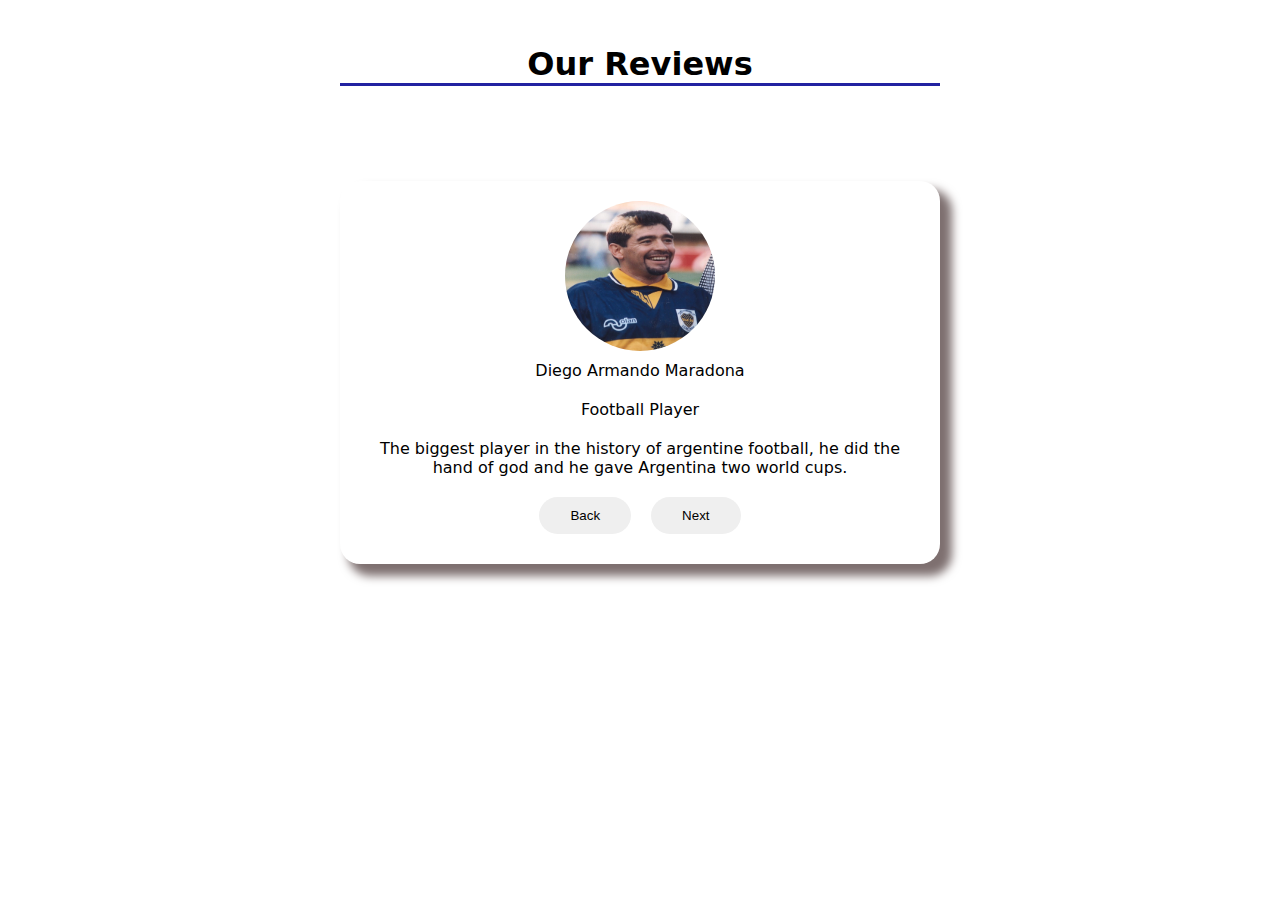
<file: carrousel/index.html>
<!DOCTYPE html>
<html lang="en">
  <head>
    <meta charset="UTF-8" />
    <meta http-equiv="X-UA-Compatible" content="IE=edge" />
    <meta name="viewport" content="width=device-width, initial-scale=1.0" />
    <link rel="stylesheet" href="style.css" />
    <title>Carrousel</title>
  </head>
  <body>
    <article>
      <h1>Our Reviews</h1>
      <div class="line"></div>

      <div id="mainContainer">

      </div>
    </article>
    <script src="main.js"></script>
  </body>
</html>
</file>
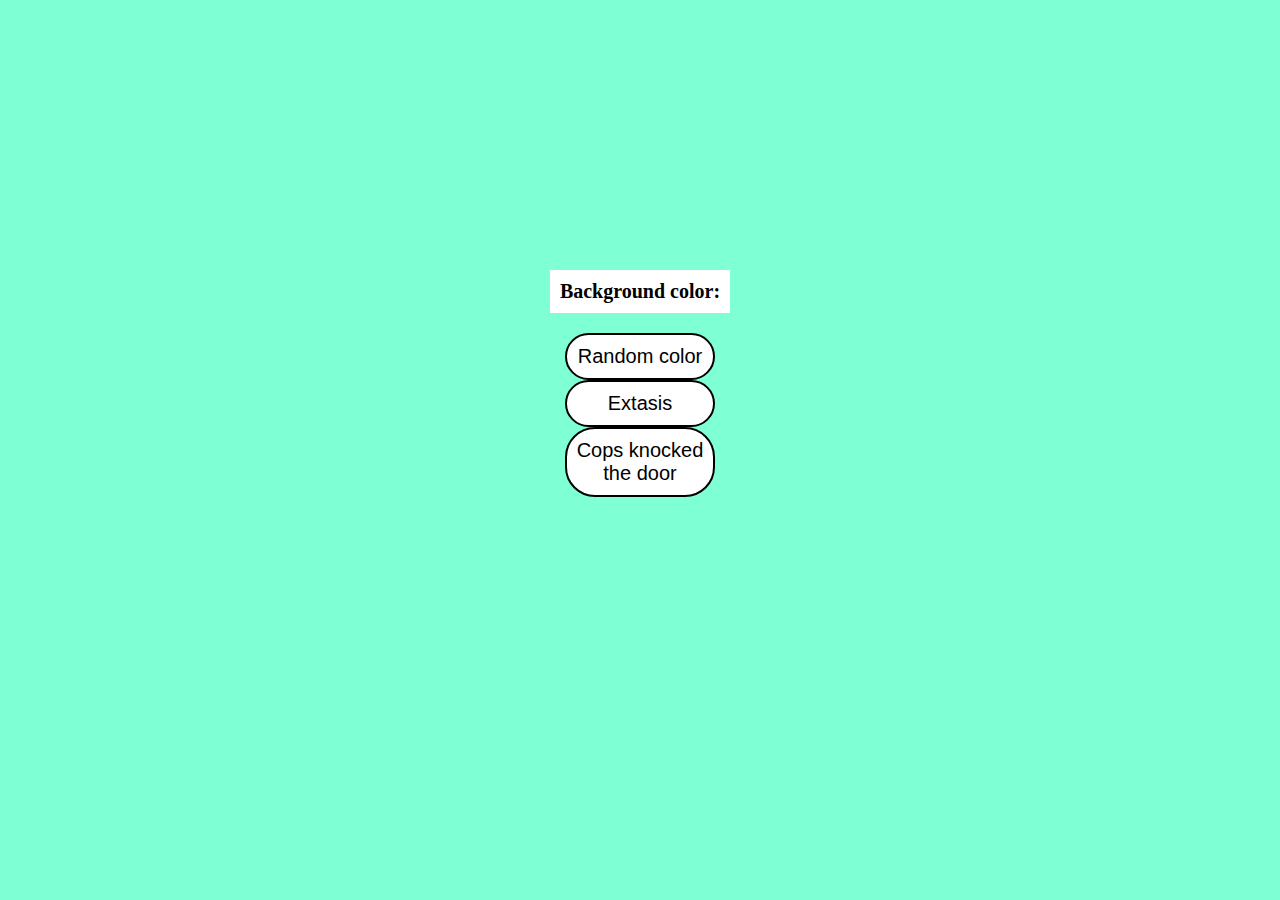
<file: colorFlipper/index.html>
<!DOCTYPE html>
<html lang="en">
<head>
    <meta charset="UTF-8">
    <meta http-equiv="X-UA-Compatible" content="IE=edge">
    <meta name="viewport" content="width=device-width, initial-scale=1.0">
    <link rel="stylesheet" href="style.css">
    <title>Color flipper</title>
</head>
<body id="body">

    <h1>Background color: <i id="italic"></i></h1>
    <button id="buttonRand">Random color</button>
    <button id="buttonParty">Extasis</button>
    <button id="buttonCops">Cops knocked the door</button>

    <script src="main.js"></script>
</body>
</html>
</file>
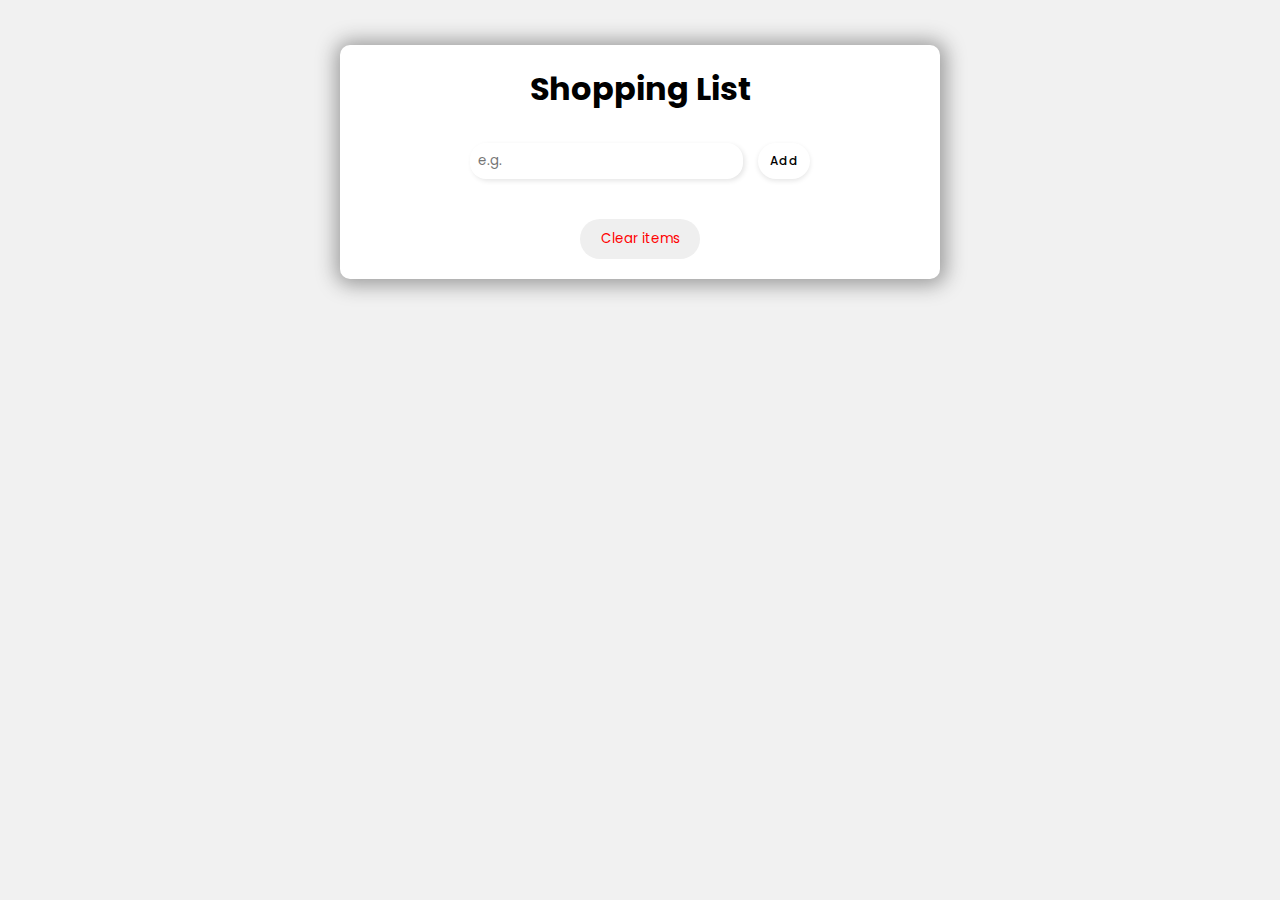
<file: groceryBud/index.html>
<!DOCTYPE html>
<html lang="en">
<head>
    <meta charset="UTF-8">
    <meta http-equiv="X-UA-Compatible" content="IE=edge">
    <meta name="viewport" content="width=device-width, initial-scale=1.0">
    <link rel="stylesheet" href="style.css">
    <title>Shopping list</title>
</head>
<body>
    
    <div class="mainContainer">
        <div class="titleContainer">
        <h1>Shopping List</h1>
    </div>
        <form action="">
            <input placeholder="e.g." id="input" type="text">
            <button id="addBtn" type="submit">Add</button>
        </form>
        <div class="itemsContainer">

        </div>
        <div class="clearContainer">
        <button id="clearBtn">Clear items</button>
    </div>
    </div>

    <script src="main.js"></script>
</body>
</html>
</file>
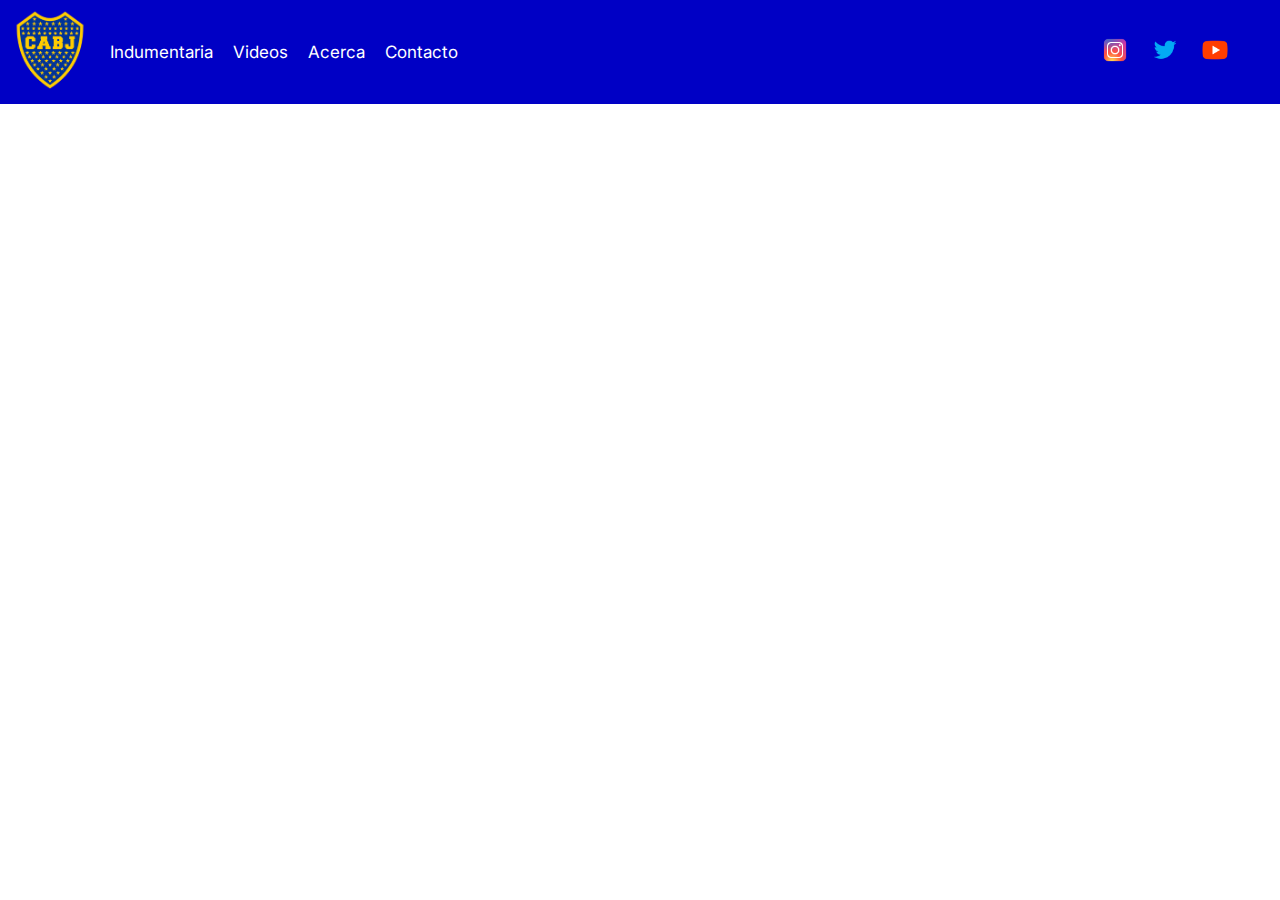
<file: navBar/index.html>
<!DOCTYPE html>
<html lang="en">
<head>
    <meta charset="UTF-8">
    <meta http-equiv="X-UA-Compatible" content="IE=edge">
    <meta name="viewport" content="width=device-width, initial-scale=1.0">
    <link rel="stylesheet" href="style.css">
    <title>Responsive navBar</title>
</head>
<body>
    
    <header>
        <a href=""><img src="logo.png" alt=""></a>
        <nav class="show">
            <a href="">Indumentaria</a>
            <a href="">Videos</a>
            <a href="">Acerca</a>
            <a href="">Contacto</a>
            <div class="social">
                <a href=""><img src="[data-uri]"></a>
                <a href=""><img src="[data-uri]"></a>
                <a href=""><img src="[data-uri]"></a>
            </div>
        </nav>
        <div class="barsContainer">
        <img id="menuBtn" class="bars" src="[data-uri]">
    </div>
    </header>

    <script src="main.js"></script>
</body>
</html>
</file>
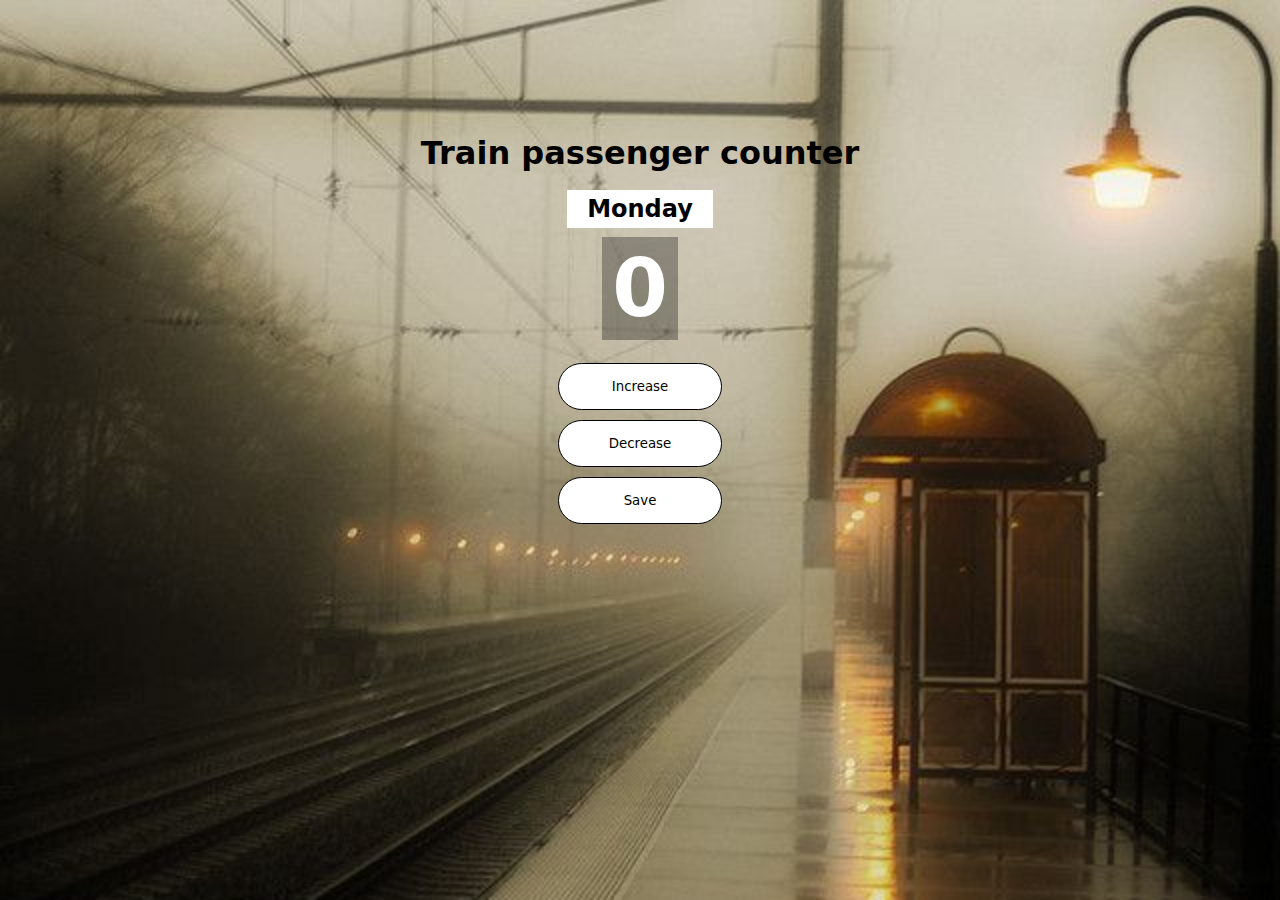
<file: passengerCounter/index.html>
<!DOCTYPE html>
<html lang="en">
<head>
    <meta charset="UTF-8">
    <meta http-equiv="X-UA-Compatible" content="IE=edge">
    <meta name="viewport" content="width=device-width, initial-scale=1.0">  
    <link rel="stylesheet" href="style.css">
    <title>Train passenger counter</title>
</head>
<body id="body">
    
    <h1 class="title">Train passenger counter</h1>
    <h2 id="day"></h2>

    <h3 id="counter"></h3>
    
    <div class="buttonContainer">
    <button onclick="increaseCount()" id="increase">Increase</button>
    <button onclick="decreaseCount()" id="decrease">Decrease</button>
    <button onclick="saveCount()" id="save">Save</button>
    </div>

    <div id="savingContainer">

    </div>

   <script src="main.js"></script> 
</body>
</html>
</file>
<file: carrousel/style.css>
* {
    padding: 0;
    margin: 0;
    box-sizing: border-box;
}

body {
    display: flex;
    align-items: center;
    justify-content: center;
    font-family:system-ui, -apple-system, BlinkMacSystemFont, 'Segoe UI', Roboto, Oxygen, Ubuntu, Cantarell, 'Open Sans', 'Helvetica Neue', sans-serif
}

article {
    display: flex;
    align-items: center;
    justify-content: center;
    flex-direction: column;
}
h1 {
    margin-top: 5vh;
}
.line {
    width: 60%;
    background-color: rgb(34, 34, 161);
    height: 3px;
    margin-bottom: 50px;
}
#mainContainer {
    margin-top: 5vh;
    display: flex;
    align-items: center;
    justify-content: center;
    flex-direction: column;
    text-align: center;
    width: 60%;
    padding: 20px;
    border-radius: 20px;
    box-shadow: 10px 10px 10px 2px rgb(126, 112, 112);
}
img {
    width: 150px;
    height: 150px;
    border-radius: 80%;
}

p {
    margin: 10px;
}
.buttonContainer {
    display: flex;
    flex-direction: row;
}
button {
    margin: 10px;
    padding: 10px 30px;
    border-radius: 30px;
    border: solid transparent 1px;
}
button:hover {
    box-shadow: 2px 0px 10px rgba(59, 59, 59, 0.528);
    transition: .2s;
}
</file>
<file: colorFlipper/style.css>
* {
  margin: 0;
  padding: 0;
  box-sizing: border-box;
}

body {
  display: flex;
  justify-content: center;
  align-items: center;
  flex-direction: column;
  margin-top: 30vh;
  background-color: aquamarine;
}

h1 {
  background-color: white;
  margin-bottom: 20px;
  padding: 10px;
  font-size: 20px;
}


button {
  width: 150px;
  padding: 10px 0;
  border-radius: 30px;
  border: solid 2px;
  font-size: 20px;
  background-color: white;
}
</file>
<file: groceryBud/style.css>
@import url('https://fonts.googleapis.com/css2?family=Poppins:wght@300&display=swap');
* {
    padding: 0;
    margin: 0;
    box-sizing: border-box;
    font-family: 'Poppins', sans-serif;
}
body {
    display: flex;
    justify-content: center;
    align-items: center;
    background-color: rgb(241, 241, 241);
}
.mainContainer {
    margin-top: 5vh;
    width: 600px;
    display: flex;
    flex-direction: column;
    background-color: white;
    padding: 20px;
    border-radius: 10px;
    box-shadow: rgb(155, 155, 155) 1px 1px 20px 5px;
}
.item {
    margin-top: 20px;
    display: flex;
    border-bottom: 3px solid rgb(87, 87, 231);
}
.item img {
    width: 20px;
}
.item button {
    background-color: transparent;
    border: transparent;
}
.changeContainer {
    width: 100%;
    display: flex;
    justify-content: end;
}
.clearContainer {
    display: flex;
    justify-content: center;
}
#clearBtn {
    margin-top: 40px;
    width: 120px;
    padding: 10px 5px;
    border-radius: 100px;
    border: transparent;
    color: red;
}
#clearBtn:hover, .item button:hover {
    cursor: pointer;
}
#clearBtn:hover {
    transition: .5s;
    box-shadow: rgb(199, 199, 199) 1px 1px 7px 3px;
}
.titleContainer, form {
    display: flex;
    justify-content: center;
}

form {
    margin-top: 30px;
}

input {
    border: none;
    padding: .5rem;
    border-radius: 1rem;
    background-color: #fff;
    box-shadow: 2px 2px 5px rgba(0, 0, 0, 0.1);
    transition: 0.3s;
   }
   
input:focus {
    outline-color: #e8e8e8;
    background: #e8e8e8;
    box-shadow: inset 20px 20px 60px #c5c5c5,
           inset -20px -20px 60px #ffffff;
    transition: 0.3s;
   }

form button {
    margin-left: 15px;
    padding: .4em 1em;
    font-size: 12px;
    letter-spacing: 1.5px;
    font-weight: 500;
    color: #000;
    background-color: #fff;
    border: none;
    border-radius: 45px;
    box-shadow: 0px 2px 5px rgba(0, 0, 0, 0.1);
    transition: all 0.3s ease 0s;
    cursor: pointer;
    outline: none;
}
  
form button:hover {
    background-color: #23c483;
    box-shadow: 0px 15px 20px rgba(46, 229, 157, 0.4);
    color: #fff;
    transform: translateY(-2px);
  }
  
form button:active {
    transform: translateY(-1px);
  }
</file>
<file: navBar/style.css>
@import url('https://fonts.googleapis.com/css2?family=Inter:wght@300&display=swap');

* {
    margin: 0;
    padding: 0;
    box-sizing: border-box;
    font-family: 'Inter', sans-serif;
}
header {
    display: flex;
    align-items: center;
    flex-direction: row;
    background-color: rgb(0, 0, 197);
}
header img {
    width: 80px;
    margin: 10px;
}
nav {
    display: flex;
    align-items: center;
    width: 100%;
    background-color: rgb(0, 0, 197);
}
nav a {
    color: white;
    text-decoration: none;
    margin: 10px;
    font-size: 17px;
}
nav a:hover {
    text-decoration: underline;
}
.social {
    width: 100%;
    display: flex;
    justify-content: end;
    margin-right: 40px;
}
nav a img {
    width: 30px;
    margin: 0;
}

.bars {
    display: none;
}




@media (max-width: 735px) {
    .bars {
        display: flex;
        width: 30px;
        height: 30px;
        margin-right: 30px;
    }
    .barsContainer {
        display: flex;
        width: 100%;
        justify-content: end;
    }
    .show {
        display: none;
    }
    nav {
        flex-direction: column;
    }
}
</file>
<file: passengerCounter/style.css>
* {
    margin: 0;
    padding: 0;
    box-sizing: border-box;
    font-family: system-ui, -apple-system, BlinkMacSystemFont, 'Segoe UI', Roboto, Oxygen, Ubuntu, Cantarell, 'Open Sans', 'Helvetica Neue', sans-serif;
}
body {
    display: flex;
    justify-content: center;
    align-items: center;
    flex-direction: column;
    height: 680px;
}

.sunny {
    background-image: url(./sunny.jpeg);
    background-repeat: no-repeat;
    background-size: cover;
}

.rainy{
    background-image: url(./raining.jpeg);
    background-repeat: no-repeat;
    background-size: cover;
}

.snowy{
    background-image: url(./snow.jpeg);
    background-repeat: no-repeat;
    background-size: cover;
}
.white { 
    color: white;
    background-color: rgba(0, 0, 0, 0.311);
    padding: 5px 10px;
}
h1{
    width: 90%;
    text-align: center;
}
#day {
    margin-top: 2vh;
    background-color: white;
    padding: 5px 20px;
}
#counter {
    margin-top: 1vh;
    font-size: 80px;
}

.buttonContainer {
    margin-top: 2vh;
    display: flex;
    flex-direction: column;
    margin-bottom: 2vh;
}
button {
    margin: 5px;
    border-radius: 100px;
    padding: 15px 50px;
    border: solid black 1px;
    background-color: white;
}

#savingContainer {
    display: flex;
    flex-direction: column;
    align-items: center;
    background-color: rgba(255, 255, 255, 0.706);
}

.finalContainer {
    display: flex;
    flex-direction: row;
}

#savingContainer p {
    margin: 5px 2px;
}
</file>
